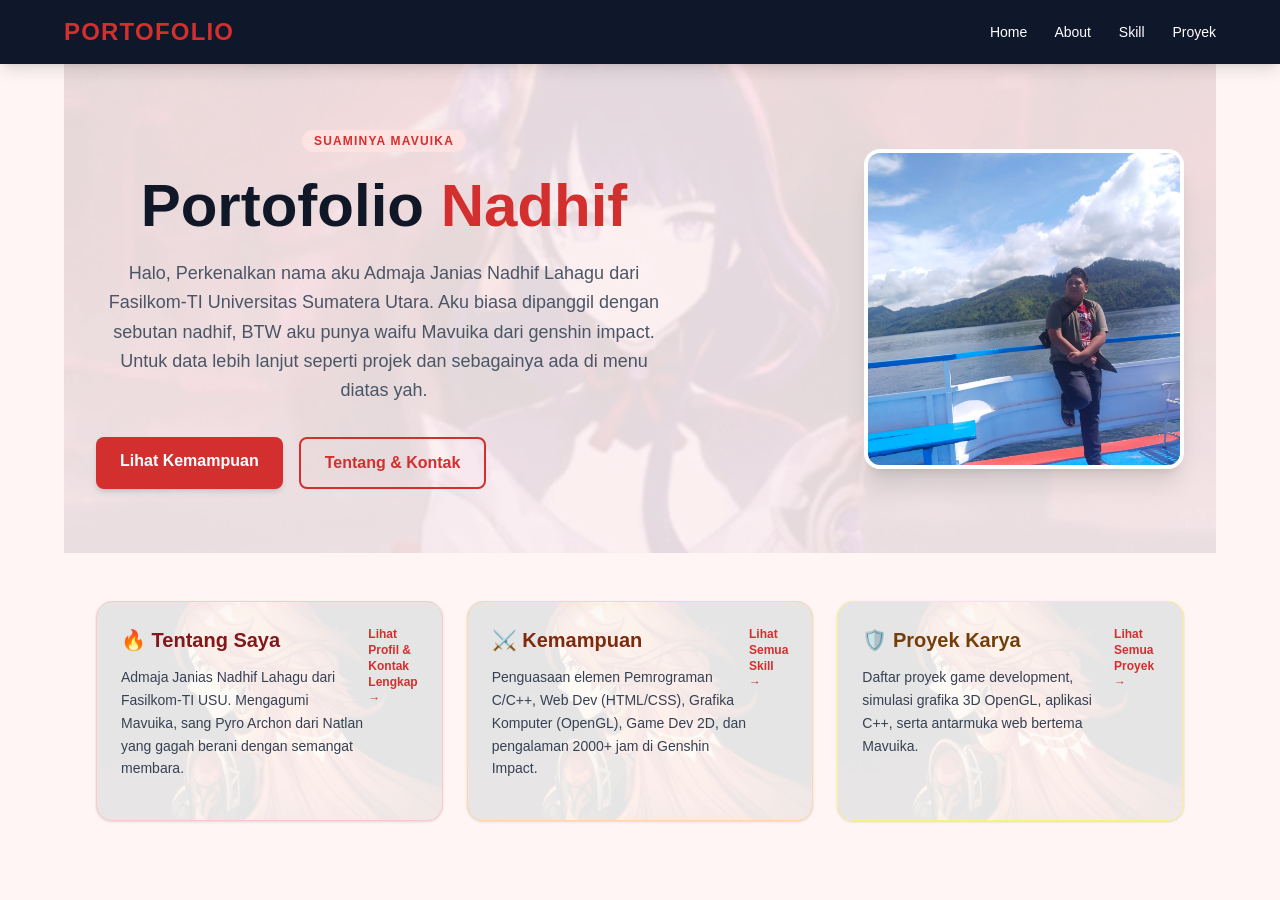
<file: index.html>
<!DOCTYPE html>
<html lang="id">
<head>
    <meta charset="UTF-8">
    <meta name="viewport" content="width=device-width, initial-scale=1.0">
    <meta http-equiv="refresh" content="0; url=porto.html">
    <title>Portofolio Nadhif</title>
    <link rel="stylesheet" href="output.css">
    <script>
        window.location.href = "porto.html";
    </script>
</head>
<body class="bg-natlan-bg text-gray-800 font-sans min-h-screen flex items-center justify-center m-0 p-4">

    <div class="text-center p-8 bg-white rounded-2xl shadow-md border border-red-200 max-w-md w-full">
        <h1 class="text-2xl font-black text-gray-900 mb-2">Mengarahkan...</h1>
        <p class="text-gray-600 text-sm mb-6">
            Jika halaman tidak otomatis berpindah, silakan klik tombol di bawah ini.
        </p>
        <a href="porto.html" class="inline-block bg-primary hover:bg-primary-hover text-white font-bold px-6 py-3 rounded-lg shadow-md transition-all no-underline">
            Masuk ke Portofolio &rarr;
        </a>
    </div>

</body>
</html>
</file>
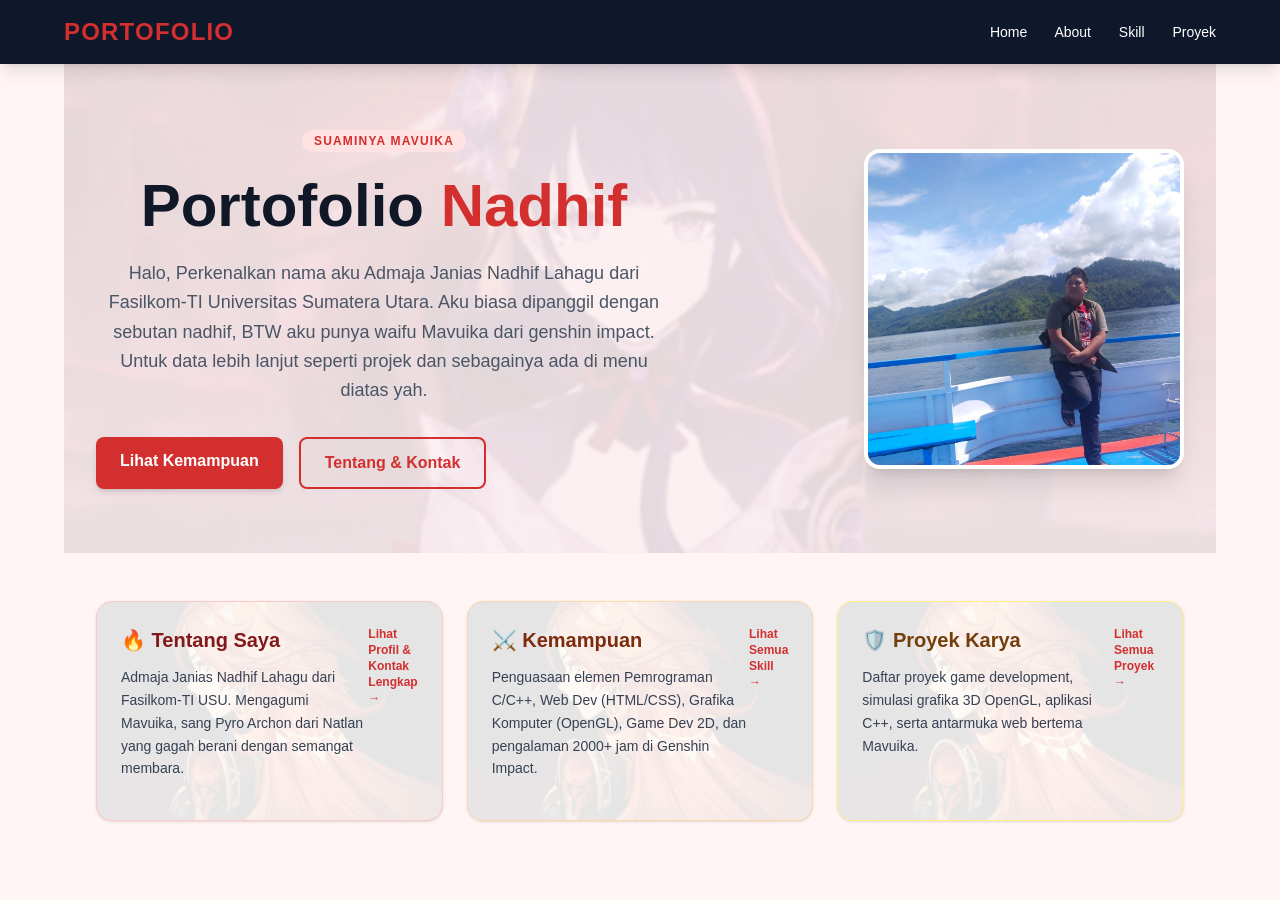
<file: porto.html>
<!DOCTYPE html>
<html lang="id">
<head>
    <meta charset="UTF-8">
    <meta name="viewport" content="width=device-width, initial-scale=1.0">
    <title>Portofolio Nadhif - Natlan Archon</title>
    <link rel="stylesheet" href="output.css">
</head>
<body class="bg-natlan-bg text-gray-800 font-sans min-h-screen m-0 p-0">

    <nav class="bg-natlan-dark text-white px-8 py-4 shadow-lg sticky top-0 z-50">
        <div class="navbar-container max-w-6xl mx-auto flex justify-between items-center">
            <a href="#home" class="text-2xl font-black tracking-wider text-primary no-underline">PORTOFOLIO</a>
            <div class="space-x-6 text-sm font-medium">
                <a href="#home" class="hover:text-primary transition-colors text-white no-underline">Home</a>
                <a href="about.html" class="hover:text-primary transition-colors text-white no-underline">About</a>
                <a href="skill.html" class="hover:text-primary transition-colors text-white no-underline">Skill</a>
                <a href="projek.html" class="hover:text-primary transition-colors text-white no-underline">Proyek</a>
            </div>
        </div>
    </nav>

    <section id="home" class="relative overflow-hidden px-8 py-16 max-w-6xl mx-auto">
        <img src="bal.gif" alt="Mavuika Background" class="absolute inset-0 w-full h-full object-cover pointer-events-none z-0" style="opacity: 0.12;">

        <div class="hero-container relative z-10 flex flex-col md:flex-row items-center justify-between gap-8">
            <div class="hero-text max-w-xl text-center md:text-left">
                <span class="text-xs font-bold tracking-widest text-primary uppercase bg-red-100 px-3 py-1 rounded-full">
                    Suaminya Mavuika
                </span>
                <h1 class="text-4xl md:text-6xl font-black text-gray-900 mt-4 mb-4 leading-tight">
                    Portofolio <span class="text-primary">Nadhif</span>
                </h1>
                <p class="text-gray-600 text-lg mb-8 leading-relaxed">
                    Halo, Perkenalkan nama aku Admaja Janias Nadhif Lahagu dari Fasilkom-TI Universitas Sumatera Utara.
                    Aku biasa dipanggil dengan sebutan nadhif, BTW aku punya waifu Mavuika dari genshin impact. Untuk data lebih lanjut
                    seperti projek dan sebagainya ada di menu diatas yah.
                </p>
                <div class="flex gap-4 justify-center md:justify-start">
                    <a href="skill.html" class="bg-primary hover:bg-primary-hover text-white font-bold px-6 py-3 rounded-lg shadow-md transition-all no-underline">
                        Lihat Kemampuan
                    </a>
                    <a href="about.html" class="border-2 border-primary text-primary hover:bg-primary hover:text-white font-bold px-6 py-3 rounded-lg transition-all no-underline">
                        Tentang & Kontak
                    </a>
                </div>
            </div>

            <div class="hero-image flex-shrink-0">
                <img src="mah.jpeg" alt="Mavuika Profile" class="w-72 md:w-80 h-80 object-cover rounded-2xl shadow-xl border-4 border-white">
            </div>
        </div>
    </section>

    <section class="px-8 py-12 max-w-6xl mx-auto">
        <div class="cards-grid grid grid-cols-1 md:grid-cols-3 gap-6">
            
            <div id="about" class="relative overflow-hidden bg-white p-6 rounded-2xl shadow-sm border border-red-200 hover:shadow-md transition-all flex flex-col justify-between">
                <img src="ika.gif" alt="Mavuika Animation" class="absolute inset-0 w-full h-full object-cover pointer-events-none z-0" style="opacity: 0.10;">
                <div class="relative z-10 flex flex-col justify-between h-full">
                    <div>
                        <h3 class="text-xl font-extrabold text-red-900 mb-3 mt-0">🔥 Tentang Saya</h3>
                        <p class="text-gray-700 text-sm leading-relaxed m-0 mb-4">
                            Admaja Janias Nadhif Lahagu dari Fasilkom-TI USU. Mengagumi Mavuika, sang Pyro Archon dari Natlan yang gagah berani dengan semangat membara.
                        </p>
                    </div>
                    <a href="about.html" class="text-xs font-bold text-primary hover:underline">Lihat Profil & Kontak Lengkap &rarr;</a>
                </div>
            </div>

            <div id="skills" class="relative overflow-hidden bg-white p-6 rounded-2xl shadow-sm border border-orange-200 hover:shadow-md transition-all flex flex-col justify-between">
                <img src="ika.gif" alt="Mavuika Animation" class="absolute inset-0 w-full h-full object-cover pointer-events-none z-0" style="opacity: 0.10;">
                <div class="relative z-10 flex flex-col justify-between h-full">
                    <div>
                        <h3 class="text-xl font-extrabold text-orange-900 mb-3 mt-0">⚔️ Kemampuan</h3>
                        <p class="text-gray-700 text-sm leading-relaxed m-0 mb-4">
                            Penguasaan elemen Pemrograman C/C++, Web Dev (HTML/CSS), Grafika Komputer (OpenGL), Game Dev 2D, dan pengalaman 2000+ jam di Genshin Impact.
                        </p>
                    </div>
                    <a href="skill.html" class="text-xs font-bold text-primary hover:underline">Lihat Semua Skill &rarr;</a>
                </div>
            </div>

            <div id="projects" class="relative overflow-hidden bg-white p-6 rounded-2xl shadow-sm border border-yellow-200 hover:shadow-md transition-all flex flex-col justify-between">
                <img src="ika.gif" alt="Mavuika Animation" class="absolute inset-0 w-full h-full object-cover pointer-events-none z-0" style="opacity: 0.10;">
                <div class="relative z-10 flex flex-col justify-between h-full">
                    <div>
                        <h3 class="text-xl font-extrabold text-yellow-900 mb-3 mt-0">🛡️ Proyek Karya</h3>
                        <p class="text-gray-700 text-sm leading-relaxed m-0 mb-4">
                            Daftar proyek game development, simulasi grafika 3D OpenGL, aplikasi C++, serta antarmuka web bertema Mavuika.
                        </p>
                    </div>
                    <a href="projek.html" class="text-xs font-bold text-primary hover:underline">Lihat Semua Proyek &rarr;</a>
                </div>
            </div>

        </div>
    </section>

</body>
</html>
</file>
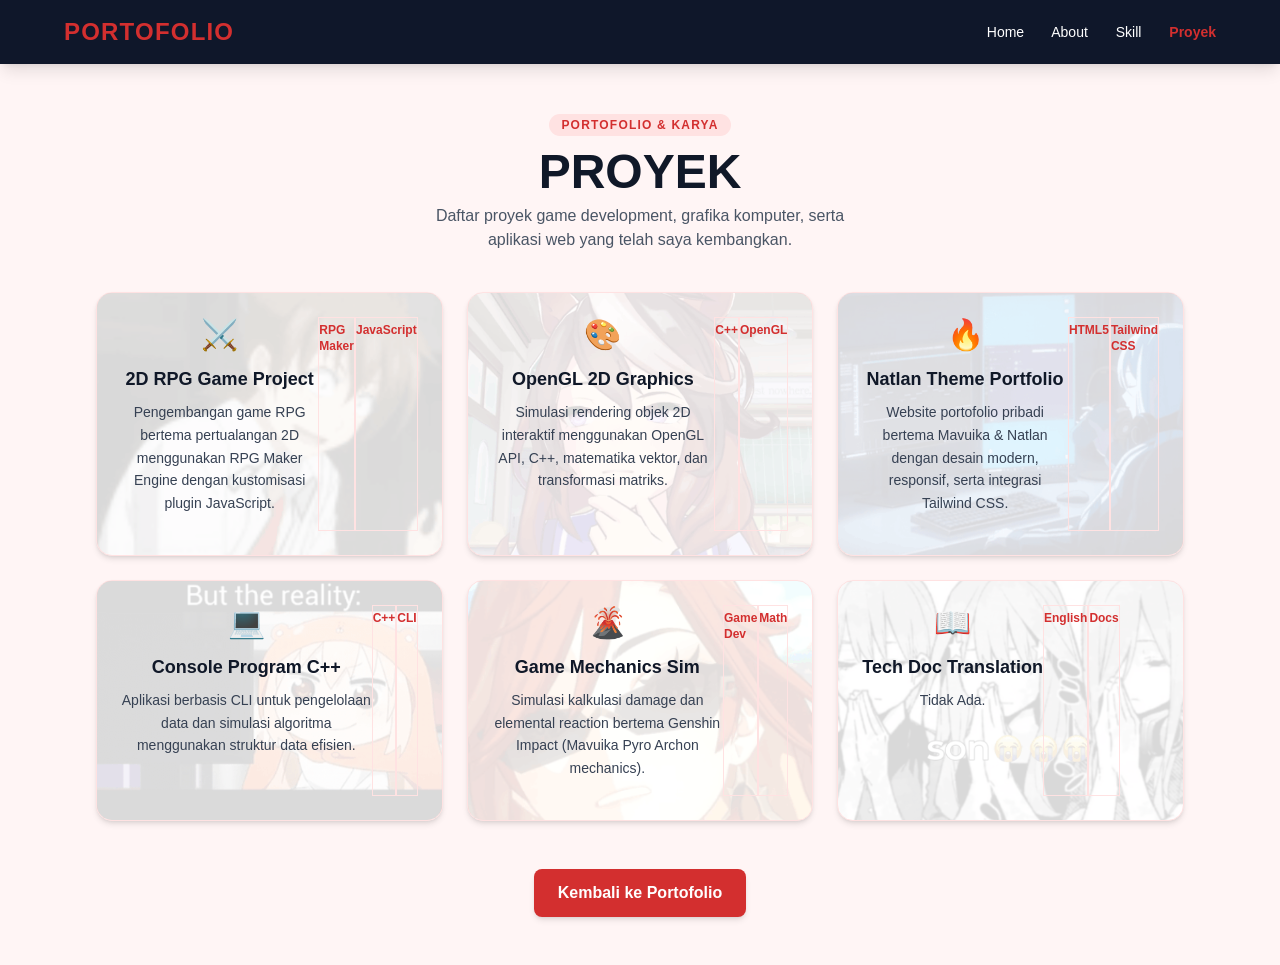
<file: projek.html>
<!DOCTYPE html>
<html lang="id">
<head>
    <meta charset="UTF-8">
    <meta name="viewport" content="width=device-width, initial-scale=1.0">
    <title>Proyek - Nadhif</title>
    <link rel="stylesheet" href="output.css">
</head>
<body class="bg-natlan-bg text-gray-800 font-sans min-h-screen m-0 p-0">

    <nav class="bg-natlan-dark text-white px-8 py-4 shadow-lg">
        <div class="navbar-container max-w-6xl mx-auto flex justify-between items-center">
            <div class="text-2xl font-black tracking-wider text-primary">PORTOFOLIO</div>
            <div class="space-x-6 text-sm font-medium">
                <a href="porto.html#home" class="hover:text-primary transition-colors text-white no-underline">Home</a>
                <a href="about.html" class="hover:text-primary transition-colors text-white no-underline">About</a>
                <a href="skill.html" class="hover:text-primary transition-colors text-white no-underline">Skill</a>
                <a href="projek.html" class="text-primary font-bold transition-colors no-underline">Proyek</a>
            </div>
        </div>
    </nav>

    <section class="px-8 py-12 max-w-6xl mx-auto">
        <div class="text-center mb-10">
            <span class="text-xs font-bold tracking-widest text-primary uppercase bg-red-100 px-3 py-1 rounded-full">
                Portofolio & Karya
            </span>
            <h1 class="text-4xl md:text-5xl font-black text-gray-900 mt-3 mb-2">PROYEK</h1>
            <p class="text-gray-600 max-w-md mx-auto text-sm md:text-base">
                Daftar proyek game development, grafika komputer, serta aplikasi web yang telah saya kembangkan.
            </p>
        </div>

        <div class="skills-page-grid grid grid-cols-1 md:grid-cols-2 lg:grid-cols-3 gap-6">
            
            <div class="relative overflow-hidden bg-white p-6 rounded-2xl shadow-md border border-red-100 hover:border-primary transition-all hover:-translate-y-1 group flex flex-col items-center justify-between min-h-[240px]">
                <img src="nani.gif" alt="Game RPG" class="absolute inset-0 w-full h-full object-cover opacity-15 group-hover:opacity-30 transition-opacity duration-300 pointer-events-none z-0">
                <div class="relative z-10 text-center">
                    <div class="text-3xl mb-3">⚔️</div>
                    <h3 class="text-lg font-bold text-gray-900 mb-2">2D RPG Game Project</h3>
                    <p class="text-gray-700 text-sm leading-relaxed font-medium mb-4">
                        Pengembangan game RPG bertema pertualangan 2D menggunakan RPG Maker Engine dengan kustomisasi plugin JavaScript.
                    </p>
                </div>
                <div class="relative z-10 flex gap-2">
                    <span class="text-xs font-semibold bg-red-50 text-primary px-2.5 py-1 rounded-md border border-red-100">RPG Maker</span>
                    <span class="text-xs font-semibold bg-red-50 text-primary px-2.5 py-1 rounded-md border border-red-100">JavaScript</span>
                </div>
            </div>

            <div class="relative overflow-hidden bg-white p-6 rounded-2xl shadow-md border border-red-100 hover:border-primary transition-all hover:-translate-y-1 group flex flex-col items-center justify-between min-h-[240px]">
                <img src="rud.gif" alt="OpenGL Rendering" class="absolute inset-0 w-full h-full object-cover opacity-15 group-hover:opacity-30 transition-opacity duration-300 pointer-events-none z-0">
                <div class="relative z-10 text-center">
                    <div class="text-3xl mb-3">🎨</div>
                    <h3 class="text-lg font-bold text-gray-900 mb-2">OpenGL 2D Graphics</h3>
                    <p class="text-gray-700 text-sm leading-relaxed font-medium mb-4">
                        Simulasi rendering objek 2D interaktif menggunakan OpenGL API, C++, matematika vektor, dan transformasi matriks.
                    </p>
                </div>
                <div class="relative z-10 flex gap-2">
                    <span class="text-xs font-semibold bg-red-50 text-primary px-2.5 py-1 rounded-md border border-red-100">C++</span>
                    <span class="text-xs font-semibold bg-red-50 text-primary px-2.5 py-1 rounded-md border border-red-100">OpenGL</span>
                </div>
            </div>

            <div class="relative overflow-hidden bg-white p-6 rounded-2xl shadow-md border border-red-100 hover:border-primary transition-all hover:-translate-y-1 group flex flex-col items-center justify-between min-h-[240px]">
                <img src="gl.gif" alt="Web Portfolio" class="absolute inset-0 w-full h-full object-cover opacity-15 group-hover:opacity-30 transition-opacity duration-300 pointer-events-none z-0">
                <div class="relative z-10 text-center">
                    <div class="text-3xl mb-3">🔥</div>
                    <h3 class="text-lg font-bold text-gray-900 mb-2">Natlan Theme Portfolio</h3>
                    <p class="text-gray-700 text-sm leading-relaxed font-medium mb-4">
                        Website portofolio pribadi bertema Mavuika & Natlan dengan desain modern, responsif, serta integrasi Tailwind CSS.
                    </p>
                </div>
                <div class="relative z-10 flex gap-2">
                    <span class="text-xs font-semibold bg-red-50 text-primary px-2.5 py-1 rounded-md border border-red-100">HTML5</span>
                    <span class="text-xs font-semibold bg-red-50 text-primary px-2.5 py-1 rounded-md border border-red-100">Tailwind CSS</span>
                </div>
            </div>

            <div class="relative overflow-hidden bg-white p-6 rounded-2xl shadow-md border border-red-100 hover:border-primary transition-all hover:-translate-y-1 group flex flex-col items-center justify-between min-h-[240px]">
                <img src="hengkel.gif" alt="C++ App" class="absolute inset-0 w-full h-full object-cover opacity-15 group-hover:opacity-30 transition-opacity duration-300 pointer-events-none z-0">
                <div class="relative z-10 text-center">
                    <div class="text-3xl mb-3">💻</div>
                    <h3 class="text-lg font-bold text-gray-900 mb-2">Console Program C++</h3>
                    <p class="text-gray-700 text-sm leading-relaxed font-medium mb-4">
                        Aplikasi berbasis CLI untuk pengelolaan data dan simulasi algoritma menggunakan struktur data efisien.
                    </p>
                </div>
                <div class="relative z-10 flex gap-2">
                    <span class="text-xs font-semibold bg-red-50 text-primary px-2.5 py-1 rounded-md border border-red-100">C++</span>
                    <span class="text-xs font-semibold bg-red-50 text-primary px-2.5 py-1 rounded-md border border-red-100">CLI</span>
                </div>
            </div>

            <div class="relative overflow-hidden bg-white p-6 rounded-2xl shadow-md border border-red-100 hover:border-primary transition-all hover:-translate-y-1 group flex flex-col items-center justify-between min-h-[240px]">
                <img src="mavu.gif" alt="Genshin Mech" class="absolute inset-0 w-full h-full object-cover opacity-15 group-hover:opacity-30 transition-opacity duration-300 pointer-events-none z-0">
                <div class="relative z-10 text-center">
                    <div class="text-3xl mb-3">🌋</div>
                    <h3 class="text-lg font-bold text-gray-900 mb-2">Game Mechanics Sim</h3>
                    <p class="text-gray-700 text-sm leading-relaxed font-medium mb-4">
                        Simulasi kalkulasi damage dan elemental reaction bertema Genshin Impact (Mavuika Pyro Archon mechanics).
                    </p>
                </div>
                <div class="relative z-10 flex gap-2">
                    <span class="text-xs font-semibold bg-red-50 text-primary px-2.5 py-1 rounded-md border border-red-100">Game Dev</span>
                    <span class="text-xs font-semibold bg-red-50 text-primary px-2.5 py-1 rounded-md border border-red-100">Math</span>
                </div>
            </div>

            <div class="relative overflow-hidden bg-white p-6 rounded-2xl shadow-md border border-red-100 hover:border-primary transition-all hover:-translate-y-1 group flex flex-col items-center justify-between min-h-[240px]">
                <img src="bruh.gif" alt="Documentation" class="absolute inset-0 w-full h-full object-cover opacity-15 group-hover:opacity-30 transition-opacity duration-300 pointer-events-none z-0">
                <div class="relative z-10 text-center">
                    <div class="text-3xl mb-3">📖</div>
                    <h3 class="text-lg font-bold text-gray-900 mb-2">Tech Doc Translation</h3>
                    <p class="text-gray-700 text-sm leading-relaxed font-medium mb-4">
                       Tidak Ada.
                    </p>
                </div>
                <div class="relative z-10 flex gap-2">
                    <span class="text-xs font-semibold bg-red-50 text-primary px-2.5 py-1 rounded-md border border-red-100">English</span>
                    <span class="text-xs font-semibold bg-red-50 text-primary px-2.5 py-1 rounded-md border border-red-100">Docs</span>
                </div>
            </div>

        </div>

        <div class="text-center mt-12">
            <a href="porto.html" class="inline-block bg-primary hover:bg-primary-hover text-white font-bold px-6 py-3 rounded-lg shadow-md transition-all no-underline">
                Kembali ke Portofolio
            </a>
        </div>
    </section>

</body>
</html>
</file>
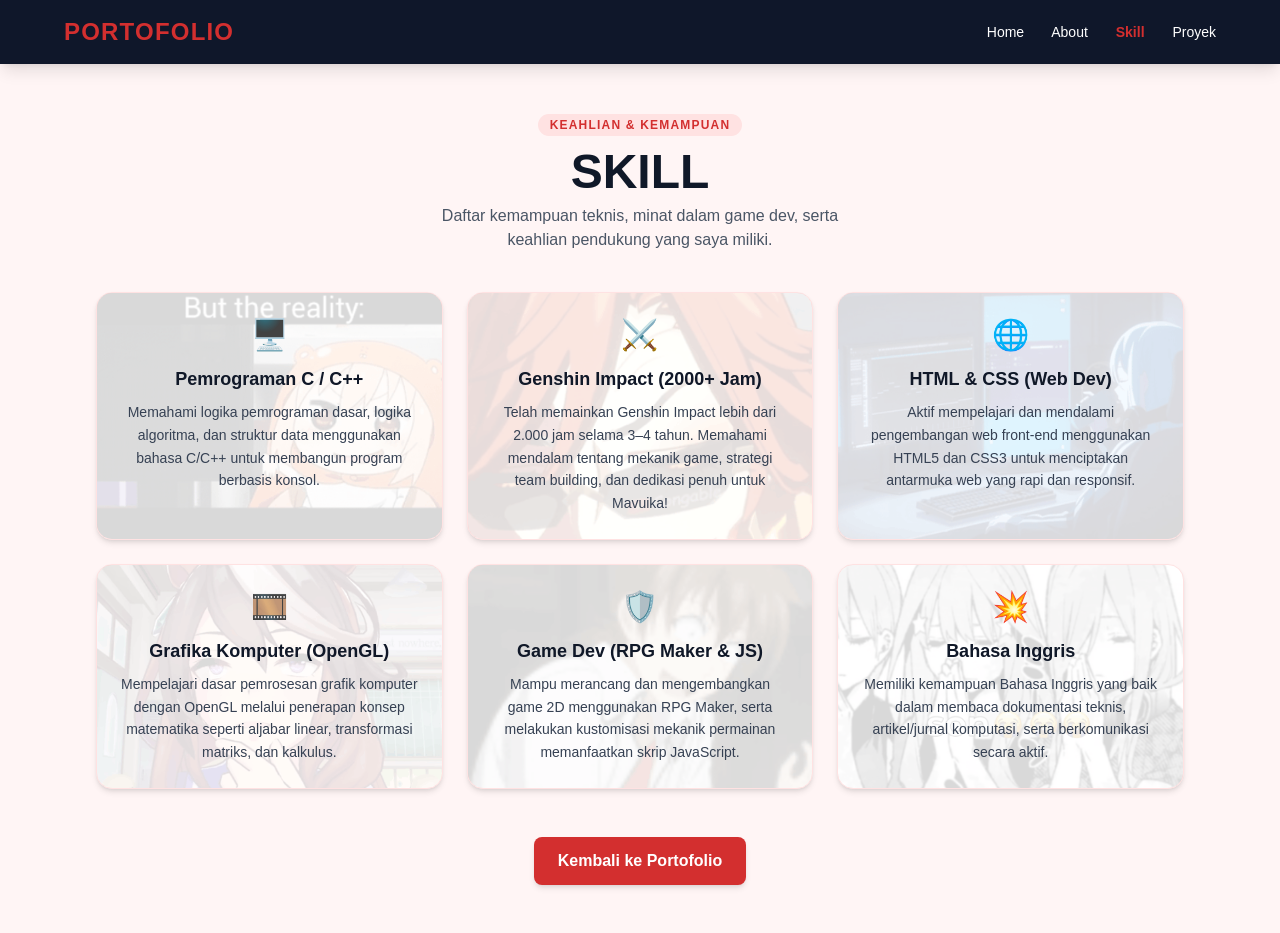
<file: skill.html>
<!DOCTYPE html>
<html lang="id">
<head>
    <meta charset="UTF-8">
    <meta name="viewport" content="width=device-width, initial-scale=1.0">
    <title>Skill - Nadhif</title>
    <link rel="stylesheet" href="output.css">
</head>
<body class="bg-natlan-bg text-gray-800 font-sans min-h-screen m-0 p-0">

    <!-- Navbar -->
    <nav class="bg-natlan-dark text-white px-8 py-4 shadow-lg">
        <div class="navbar-container max-w-6xl mx-auto flex justify-between items-center">
            <a href="porto.html#home" class="text-2xl font-black tracking-wider text-primary no-underline">PORTOFOLIO</a>
            <div class="space-x-6 text-sm font-medium">
                <a href="porto.html#home" class="hover:text-primary transition-colors text-white no-underline">Home</a>
                <a href="about.html" class="hover:text-primary transition-colors text-white no-underline">About</a>
                <a href="skill.html" class="text-primary font-bold transition-colors no-underline">Skill</a>
                <a href="projek.html" class="hover:text-primary transition-colors text-white no-underline">Proyek</a>
            </div>
        </div>
    </nav>

    <!-- Main Section -->
    <section class="px-8 py-12 max-w-6xl mx-auto">
        <div class="text-center mb-10">
            <span class="text-xs font-bold tracking-widest text-primary uppercase bg-red-100 px-3 py-1 rounded-full">
                Keahlian & Kemampuan
            </span>
            <h1 class="text-4xl md:text-5xl font-black text-gray-900 mt-3 mb-2">SKILL</h1>
            <p class="text-gray-600 max-w-md mx-auto text-sm md:text-base">
                Daftar kemampuan teknis, minat dalam game dev, serta keahlian pendukung yang saya miliki.
            </p>
        </div>

        <!-- Skill Grid -->
        <div class="skills-page-grid grid grid-cols-1 md:grid-cols-2 lg:grid-cols-3 gap-6">
            
            <div class="relative overflow-hidden bg-white p-6 rounded-2xl shadow-md border border-red-100 hover:border-primary transition-all hover:-translate-y-1 group flex flex-col items-center justify-center min-h-[220px]">
                <img src="hengkel.gif" alt="C++ Animation" class="absolute inset-0 w-full h-full object-cover opacity-15 group-hover:opacity-30 transition-opacity duration-300 pointer-events-none z-0">
                <div class="relative z-10 text-center">
                    <div class="text-3xl mb-3">🖥️</div>
                    <h3 class="text-lg font-bold text-gray-900 mb-2">Pemrograman C / C++</h3>
                    <p class="text-gray-700 text-sm leading-relaxed font-medium">
                        Memahami logika pemrograman dasar, logika algoritma, dan struktur data menggunakan bahasa C/C++ untuk membangun program berbasis konsol.
                    </p>
                </div>
            </div>

            <div class="relative overflow-hidden bg-white p-6 rounded-2xl shadow-md border border-red-100 hover:border-primary transition-all hover:-translate-y-1 group flex flex-col items-center justify-center min-h-[220px]">
                <img src="mavu.gif" alt="Genshin Animation" class="absolute inset-0 w-full h-full object-cover opacity-15 group-hover:opacity-30 transition-opacity duration-300 pointer-events-none z-0">
                <div class="relative z-10 text-center">
                    <div class="text-3xl mb-3">⚔️</div>
                    <h3 class="text-lg font-bold text-gray-900 mb-2">Genshin Impact (2000+ Jam)</h3>
                    <p class="text-gray-700 text-sm leading-relaxed font-medium">
                        Telah memainkan Genshin Impact lebih dari 2.000 jam selama 3–4 tahun. Memahami mendalam tentang mekanik game, strategi team building, dan dedikasi penuh untuk Mavuika!
                    </p>
                </div>
            </div>

            <div class="relative overflow-hidden bg-white p-6 rounded-2xl shadow-md border border-red-100 hover:border-primary transition-all hover:-translate-y-1 group flex flex-col items-center justify-center min-h-[220px]">
                <img src="gl.gif" alt="HTML CSS Animation" class="absolute inset-0 w-full h-full object-cover opacity-15 group-hover:opacity-30 transition-opacity duration-300 pointer-events-none z-0">
                <div class="relative z-10 text-center">
                    <div class="text-3xl mb-3">🌐</div>
                    <h3 class="text-lg font-bold text-gray-900 mb-2">HTML & CSS (Web Dev)</h3>
                    <p class="text-gray-700 text-sm leading-relaxed font-medium">
                        Aktif mempelajari dan mendalami pengembangan web front-end menggunakan HTML5 dan CSS3 untuk menciptakan antarmuka web yang rapi dan responsif.
                    </p>
                </div>
            </div>

            <div class="relative overflow-hidden bg-white p-6 rounded-2xl shadow-md border border-red-100 hover:border-primary transition-all hover:-translate-y-1 group flex flex-col items-center justify-center min-h-[220px]">
                <img src="rud.gif" alt="OpenGL Animation" class="absolute inset-0 w-full h-full object-cover opacity-15 group-hover:opacity-30 transition-opacity duration-300 pointer-events-none z-0">
                <div class="relative z-10 text-center">
                    <div class="text-3xl mb-3">🎞️</div>
                    <h3 class="text-lg font-bold text-gray-900 mb-2">Grafika Komputer (OpenGL)</h3>
                    <p class="text-gray-700 text-sm leading-relaxed font-medium">
                        Mempelajari dasar pemrosesan grafik komputer dengan OpenGL melalui penerapan konsep matematika seperti aljabar linear, transformasi matriks, dan kalkulus.
                    </p>
                </div>
            </div>

            <div class="relative overflow-hidden bg-white p-6 rounded-2xl shadow-md border border-red-100 hover:border-primary transition-all hover:-translate-y-1 group flex flex-col items-center justify-center min-h-[220px]">
                <img src="nani.gif" alt="RPG Maker Animation" class="absolute inset-0 w-full h-full object-cover opacity-15 group-hover:opacity-30 transition-opacity duration-300 pointer-events-none z-0">
                <div class="relative z-10 text-center">
                    <div class="text-3xl mb-3">🛡️</div>
                    <h3 class="text-lg font-bold text-gray-900 mb-2">Game Dev (RPG Maker & JS)</h3>
                    <p class="text-gray-700 text-sm leading-relaxed font-medium">
                        Mampu merancang dan mengembangkan game 2D menggunakan RPG Maker, serta melakukan kustomisasi mekanik permainan memanfaatkan skrip JavaScript.
                    </p>
                </div>
            </div>

            <div class="relative overflow-hidden bg-white p-6 rounded-2xl shadow-md border border-red-100 hover:border-primary transition-all hover:-translate-y-1 group flex flex-col items-center justify-center min-h-[220px]">
                <img src="bruh.gif" alt="English Animation" class="absolute inset-0 w-full h-full object-cover opacity-15 group-hover:opacity-30 transition-opacity duration-300 pointer-events-none z-0">
                <div class="relative z-10 text-center">
                    <div class="text-3xl mb-3">💥</div>
                    <h3 class="text-lg font-bold text-gray-900 mb-2">Bahasa Inggris</h3>
                    <p class="text-gray-700 text-sm leading-relaxed font-medium">
                        Memiliki kemampuan Bahasa Inggris yang baik dalam membaca dokumentasi teknis, artikel/jurnal komputasi, serta berkomunikasi secara aktif.
                    </p>
                </div>
            </div>

        </div>

        <!-- Back Button -->
        <div class="text-center mt-12">
            <a href="porto.html" class="inline-block bg-primary hover:bg-primary-hover text-white font-bold px-6 py-3 rounded-lg shadow-md transition-all no-underline">
                Kembali ke Portofolio
            </a>
        </div>
    </section>

</body>
</html>
</file>
<file: output.css>
/*! tailwindcss v4.3.3 | MIT License | https://tailwindcss.com */
@layer properties;
@layer theme, base, components, utilities;
@layer theme {
  :root, :host {
    --font-sans: -apple-system, BlinkMacSystemFont, "Segoe UI", Roboto, "Helvetica Neue",
      "Noto Sans", Arial, sans-serif, "Apple Color Emoji", "Segoe UI Emoji",
      "Segoe UI Symbol", "Noto Color Emoji";
    --font-mono: ui-monospace, SFMono-Regular, Menlo, Monaco, Consolas, "Liberation Mono",
      "Courier New", monospace;
    --color-red-100: oklch(93.6% 0.032 17.717);
    --color-red-200: oklch(88.5% 0.062 18.334);
    --color-red-900: oklch(39.6% 0.141 25.723);
    --color-orange-200: oklch(90.1% 0.076 70.697);
    --color-orange-900: oklch(40.8% 0.123 38.172);
    --color-yellow-200: oklch(94.5% 0.129 101.54);
    --color-yellow-900: oklch(42.1% 0.095 57.708);
    --color-gray-600: oklch(44.6% 0.03 256.802);
    --color-gray-700: oklch(37.3% 0.034 259.733);
    --color-gray-800: oklch(27.8% 0.033 256.848);
    --color-gray-900: oklch(21% 0.034 264.665);
    --color-white: #fff;
    --spacing: 0.25rem;
    --container-md: 28rem;
    --container-xl: 36rem;
    --container-2xl: 42rem;
    --container-6xl: 72rem;
    --text-xs: 0.75rem;
    --text-xs--line-height: calc(1 / 0.75);
    --text-sm: 0.875rem;
    --text-sm--line-height: calc(1.25 / 0.875);
    --text-base: 1rem;
    --text-base--line-height: calc(1.5 / 1);
    --text-lg: 1.125rem;
    --text-lg--line-height: calc(1.75 / 1.125);
    --text-xl: 1.25rem;
    --text-xl--line-height: calc(1.75 / 1.25);
    --text-2xl: 1.5rem;
    --text-2xl--line-height: calc(2 / 1.5);
    --text-3xl: 1.875rem;
    --text-3xl--line-height: calc(2.25 / 1.875);
    --text-4xl: 2.25rem;
    --text-4xl--line-height: calc(2.5 / 2.25);
    --text-5xl: 3rem;
    --text-5xl--line-height: 1;
    --text-6xl: 3.75rem;
    --text-6xl--line-height: 1;
    --font-weight-medium: 500;
    --font-weight-semibold: 600;
    --font-weight-bold: 700;
    --font-weight-extrabold: 800;
    --font-weight-black: 900;
    --tracking-wider: 0.05em;
    --tracking-widest: 0.1em;
    --leading-tight: 1.25;
    --leading-relaxed: 1.625;
    --radius-lg: 0.5rem;
    --radius-2xl: 1rem;
    --default-transition-duration: 150ms;
    --default-transition-timing-function: cubic-bezier(0.4, 0, 0.2, 1);
    --default-font-family: var(--font-sans);
    --default-mono-font-family: var(--font-mono);
    --color-primary: #d32f2f;
    --color-primary-hover: #b71c1c;
    --color-natlan-dark: #0f172a;
    --color-natlan-bg: #fff5f5;
    --color-card-about: #ffe4e6;
    --color-card-skills: #fff7ed;
    --color-card-projects: #fef3c7;
  }
}
@layer base {
  *, ::after, ::before, ::backdrop, ::file-selector-button {
    box-sizing: border-box;
    margin: 0;
    padding: 0;
    border: 0 solid;
  }
  html, :host {
    line-height: 1.5;
    -webkit-text-size-adjust: 100%;
    tab-size: 4;
    font-family: var(--default-font-family, -apple-system, BlinkMacSystemFont, "Segoe UI", Roboto, "Helvetica Neue", "Noto Sans", Arial, sans-serif, "Apple Color Emoji", "Segoe UI Emoji", "Segoe UI Symbol", "Noto Color Emoji");
    font-feature-settings: var(--default-font-feature-settings, normal);
    font-variation-settings: var(--default-font-variation-settings, normal);
    -webkit-tap-highlight-color: transparent;
  }
  hr {
    height: 0;
    color: inherit;
    border-top-width: 1px;
  }
  abbr:where([title]) {
    -webkit-text-decoration: underline dotted;
    text-decoration: underline dotted;
  }
  h1, h2, h3, h4, h5, h6 {
    font-size: inherit;
    font-weight: inherit;
  }
  a {
    color: inherit;
    -webkit-text-decoration: inherit;
    text-decoration: inherit;
  }
  b, strong {
    font-weight: bolder;
  }
  code, kbd, samp, pre {
    font-family: var(--default-mono-font-family, ui-monospace, SFMono-Regular, Menlo, Monaco, Consolas, "Liberation Mono", "Courier New", monospace);
    font-feature-settings: var(--default-mono-font-feature-settings, normal);
    font-variation-settings: var(--default-mono-font-variation-settings, normal);
    font-size: 1em;
  }
  small {
    font-size: 80%;
  }
  sub, sup {
    font-size: 75%;
    line-height: 0;
    position: relative;
    vertical-align: baseline;
  }
  sub {
    bottom: -0.25em;
  }
  sup {
    top: -0.5em;
  }
  table {
    text-indent: 0;
    border-color: inherit;
    border-collapse: collapse;
  }
  :-moz-focusring:where(:not(iframe)) {
    outline: auto;
  }
  progress {
    vertical-align: baseline;
  }
  summary {
    display: list-item;
  }
  ol, ul, menu {
    list-style: none;
  }
  img, svg, video, canvas, audio, iframe, embed, object {
    display: block;
    vertical-align: middle;
  }
  img, video {
    max-width: 100%;
    height: auto;
  }
  button, input, select, optgroup, textarea, ::file-selector-button {
    font: inherit;
    font-feature-settings: inherit;
    font-variation-settings: inherit;
    letter-spacing: inherit;
    color: inherit;
    border-radius: 0;
    background-color: transparent;
    opacity: 1;
  }
  :where(select:is([multiple], [size])) optgroup {
    font-weight: bolder;
  }
  :where(select:is([multiple], [size])) optgroup option {
    padding-inline-start: 20px;
  }
  ::file-selector-button {
    margin-inline-end: 4px;
  }
  ::placeholder {
    opacity: 1;
  }
  @supports (not (-webkit-appearance: -apple-pay-button))  or (contain-intrinsic-size: 1px) {
    ::placeholder {
      color: currentcolor;
      @supports (color: color-mix(in lab, red, red)) {
        color: color-mix(in oklab, currentcolor 50%, transparent);
      }
    }
  }
  textarea {
    resize: vertical;
  }
  ::-webkit-search-decoration {
    -webkit-appearance: none;
  }
  ::-webkit-date-and-time-value {
    min-height: 1lh;
    text-align: inherit;
  }
  ::-webkit-datetime-edit {
    display: inline-flex;
  }
  ::-webkit-datetime-edit-fields-wrapper {
    padding: 0;
  }
  ::-webkit-datetime-edit, ::-webkit-datetime-edit-year-field, ::-webkit-datetime-edit-month-field, ::-webkit-datetime-edit-day-field, ::-webkit-datetime-edit-hour-field, ::-webkit-datetime-edit-minute-field, ::-webkit-datetime-edit-second-field, ::-webkit-datetime-edit-millisecond-field, ::-webkit-datetime-edit-meridiem-field {
    padding-block: 0;
  }
  ::-webkit-calendar-picker-indicator {
    line-height: 1;
  }
  :-moz-ui-invalid {
    box-shadow: none;
  }
  button, input:where([type="button"], [type="reset"], [type="submit"]), ::file-selector-button {
    appearance: button;
  }
  ::-webkit-inner-spin-button, ::-webkit-outer-spin-button {
    height: auto;
  }
  [hidden]:where(:not([hidden="until-found"])) {
    display: none !important;
  }
}
@layer utilities {
  .pointer-events-none {
    pointer-events: none;
  }
  .absolute {
    position: absolute;
  }
  .relative {
    position: relative;
  }
  .inset-0 {
    inset: 0px;
  }
  .z-0 {
    z-index: 0;
  }
  .z-10 {
    z-index: 10;
  }
  .m-0 {
    margin: 0px;
  }
  .mx-auto {
    margin-inline: auto;
  }
  .mt-0 {
    margin-top: 0px;
  }
  .mt-3 {
    margin-top: calc(var(--spacing) * 3);
  }
  .mt-4 {
    margin-top: calc(var(--spacing) * 4);
  }
  .mt-12 {
    margin-top: calc(var(--spacing) * 12);
  }
  .mb-2 {
    margin-bottom: calc(var(--spacing) * 2);
  }
  .mb-3 {
    margin-bottom: calc(var(--spacing) * 3);
  }
  .mb-4 {
    margin-bottom: calc(var(--spacing) * 4);
  }
  .mb-8 {
    margin-bottom: calc(var(--spacing) * 8);
  }
  .mb-10 {
    margin-bottom: calc(var(--spacing) * 10);
  }
  .flex {
    display: flex;
  }
  .inline-block {
    display: inline-block;
  }
  .h-80 {
    height: calc(var(--spacing) * 80);
  }
  .h-full {
    height: 100%;
  }
  .min-h-screen {
    min-height: 100vh;
  }
  .w-72 {
    width: calc(var(--spacing) * 72);
  }
  .w-full {
    width: 100%;
  }
  .max-w-6xl {
    max-width: var(--container-6xl);
  }
  .max-w-md {
    max-width: var(--container-md);
  }
  .max-w-xl {
    max-width: var(--container-xl);
  }
  .flex-shrink-0 {
    flex-shrink: 0;
  }
  .justify-center {
    justify-content: center;
  }
  .gap-4 {
    gap: calc(var(--spacing) * 4);
  }
  :where(.space-x-6 > :not(:last-child)) {
    --tw-space-x-reverse: 0;
    margin-inline-start: calc(calc(var(--spacing) * 6) * var(--tw-space-x-reverse));
    margin-inline-end: calc(calc(var(--spacing) * 6) * calc(1 - var(--tw-space-x-reverse)));
  }
  .overflow-hidden {
    overflow: hidden;
  }
  .rounded-2xl {
    border-radius: var(--radius-2xl);
  }
  .rounded-full {
    border-radius: calc(infinity * 1px);
  }
  .rounded-lg {
    border-radius: var(--radius-lg);
  }
  .border {
    border-style: var(--tw-border-style);
    border-width: 1px;
  }
  .border-2 {
    border-style: var(--tw-border-style);
    border-width: 2px;
  }
  .border-4 {
    border-style: var(--tw-border-style);
    border-width: 4px;
  }
  .border-orange-200 {
    border-color: var(--color-orange-200);
  }
  .border-primary {
    border-color: var(--color-primary);
  }
  .border-red-100 {
    border-color: var(--color-red-100);
  }
  .border-red-200 {
    border-color: var(--color-red-200);
  }
  .border-white {
    border-color: var(--color-white);
  }
  .border-yellow-200 {
    border-color: var(--color-yellow-200);
  }
  .bg-card-about {
    background-color: var(--color-card-about);
  }
  .bg-card-projects {
    background-color: var(--color-card-projects);
  }
  .bg-card-skills {
    background-color: var(--color-card-skills);
  }
  .bg-natlan-bg {
    background-color: var(--color-natlan-bg);
  }
  .bg-natlan-dark {
    background-color: var(--color-natlan-dark);
  }
  .bg-primary {
    background-color: var(--color-primary);
  }
  .bg-red-100 {
    background-color: var(--color-red-100);
  }
  .bg-white {
    background-color: var(--color-white);
  }
  .object-cover {
    object-fit: cover;
  }
  .p-0 {
    padding: 0px;
  }
  .p-6 {
    padding: calc(var(--spacing) * 6);
  }
  .px-3 {
    padding-inline: calc(var(--spacing) * 3);
  }
  .px-6 {
    padding-inline: calc(var(--spacing) * 6);
  }
  .px-8 {
    padding-inline: calc(var(--spacing) * 8);
  }
  .py-1 {
    padding-block: var(--spacing);
  }
  .py-3 {
    padding-block: calc(var(--spacing) * 3);
  }
  .py-4 {
    padding-block: calc(var(--spacing) * 4);
  }
  .py-12 {
    padding-block: calc(var(--spacing) * 12);
  }
  .py-16 {
    padding-block: calc(var(--spacing) * 16);
  }
  .text-center {
    text-align: center;
  }
  .font-sans {
    font-family: var(--font-sans);
  }
  .text-2xl {
    font-size: var(--text-2xl);
    line-height: var(--tw-leading, var(--text-2xl--line-height));
  }
  .text-3xl {
    font-size: var(--text-3xl);
    line-height: var(--tw-leading, var(--text-3xl--line-height));
  }
  .text-4xl {
    font-size: var(--text-4xl);
    line-height: var(--tw-leading, var(--text-4xl--line-height));
  }
  .text-lg {
    font-size: var(--text-lg);
    line-height: var(--tw-leading, var(--text-lg--line-height));
  }
  .text-sm {
    font-size: var(--text-sm);
    line-height: var(--tw-leading, var(--text-sm--line-height));
  }
  .text-xl {
    font-size: var(--text-xl);
    line-height: var(--tw-leading, var(--text-xl--line-height));
  }
  .text-xs {
    font-size: var(--text-xs);
    line-height: var(--tw-leading, var(--text-xs--line-height));
  }
  .leading-relaxed {
    --tw-leading: var(--leading-relaxed);
    line-height: var(--leading-relaxed);
  }
  .leading-tight {
    --tw-leading: var(--leading-tight);
    line-height: var(--leading-tight);
  }
  .font-black {
    --tw-font-weight: var(--font-weight-black);
    font-weight: var(--font-weight-black);
  }
  .font-bold {
    --tw-font-weight: var(--font-weight-bold);
    font-weight: var(--font-weight-bold);
  }
  .font-extrabold {
    --tw-font-weight: var(--font-weight-extrabold);
    font-weight: var(--font-weight-extrabold);
  }
  .font-medium {
    --tw-font-weight: var(--font-weight-medium);
    font-weight: var(--font-weight-medium);
  }
  .font-semibold {
    --tw-font-weight: var(--font-weight-semibold);
    font-weight: var(--font-weight-semibold);
  }
  .tracking-wider {
    --tw-tracking: var(--tracking-wider);
    letter-spacing: var(--tracking-wider);
  }
  .tracking-widest {
    --tw-tracking: var(--tracking-widest);
    letter-spacing: var(--tracking-widest);
  }
  .text-gray-600 {
    color: var(--color-gray-600);
  }
  .text-gray-700 {
    color: var(--color-gray-700);
  }
  .text-gray-800 {
    color: var(--color-gray-800);
  }
  .text-gray-900 {
    color: var(--color-gray-900);
  }
  .text-orange-900 {
    color: var(--color-orange-900);
  }
  .text-primary {
    color: var(--color-primary);
  }
  .text-red-900 {
    color: var(--color-red-900);
  }
  .text-white {
    color: var(--color-white);
  }
  .text-yellow-900 {
    color: var(--color-yellow-900);
  }
  .uppercase {
    text-transform: uppercase;
  }
  .no-underline {
    text-decoration-line: none;
  }
  .opacity-15 {
    opacity: 15%;
  }
  .shadow-lg {
    --tw-shadow: 0 10px 15px -3px var(--tw-shadow-color, rgb(0 0 0 / 0.1)), 0 4px 6px -4px var(--tw-shadow-color, rgb(0 0 0 / 0.1));
    box-shadow: var(--tw-inset-shadow), var(--tw-inset-ring-shadow), var(--tw-ring-offset-shadow), var(--tw-ring-shadow), var(--tw-shadow);
  }
  .shadow-md {
    --tw-shadow: 0 4px 6px -1px var(--tw-shadow-color, rgb(0 0 0 / 0.1)), 0 2px 4px -2px var(--tw-shadow-color, rgb(0 0 0 / 0.1));
    box-shadow: var(--tw-inset-shadow), var(--tw-inset-ring-shadow), var(--tw-ring-offset-shadow), var(--tw-ring-shadow), var(--tw-shadow);
  }
  .shadow-sm {
    --tw-shadow: 0 1px 3px 0 var(--tw-shadow-color, rgb(0 0 0 / 0.1)), 0 1px 2px -1px var(--tw-shadow-color, rgb(0 0 0 / 0.1));
    box-shadow: var(--tw-inset-shadow), var(--tw-inset-ring-shadow), var(--tw-ring-offset-shadow), var(--tw-ring-shadow), var(--tw-shadow);
  }
  .shadow-xl {
    --tw-shadow: 0 20px 25px -5px var(--tw-shadow-color, rgb(0 0 0 / 0.1)), 0 8px 10px -6px var(--tw-shadow-color, rgb(0 0 0 / 0.1));
    box-shadow: var(--tw-inset-shadow), var(--tw-inset-ring-shadow), var(--tw-ring-offset-shadow), var(--tw-ring-shadow), var(--tw-shadow);
  }
  .transition-all {
    transition-property: all;
    transition-timing-function: var(--tw-ease, var(--default-transition-timing-function));
    transition-duration: var(--tw-duration, var(--default-transition-duration));
  }
  .transition-colors {
    transition-property: color, background-color, border-color, outline-color, text-decoration-color, fill, stroke, --tw-gradient-from, --tw-gradient-via, --tw-gradient-to;
    transition-timing-function: var(--tw-ease, var(--default-transition-timing-function));
    transition-duration: var(--tw-duration, var(--default-transition-duration));
  }
  .transition-opacity {
    transition-property: opacity;
    transition-timing-function: var(--tw-ease, var(--default-transition-timing-function));
    transition-duration: var(--tw-duration, var(--default-transition-duration));
  }
  .transition-shadow {
    transition-property: box-shadow;
    transition-timing-function: var(--tw-ease, var(--default-transition-timing-function));
    transition-duration: var(--tw-duration, var(--default-transition-duration));
  }
  .duration-300 {
    --tw-duration: 300ms;
    transition-duration: 300ms;
  }
  @media (hover: hover) {
    .group-hover\:opacity-30:is(:where(.group):hover *) {
      opacity: 30%;
    }
    .hover\:-translate-y-1:hover {
      --tw-translate-y: calc(var(--spacing) * -1);
      translate: var(--tw-translate-x) var(--tw-translate-y);
    }
    .hover\:border-primary:hover {
      border-color: var(--color-primary);
    }
    .hover\:bg-primary:hover {
      background-color: var(--color-primary);
    }
    .hover\:bg-primary-hover:hover {
      background-color: var(--color-primary-hover);
    }
    .hover\:text-primary:hover {
      color: var(--color-primary);
    }
    .hover\:text-white:hover {
      color: var(--color-white);
    }
    .hover\:underline:hover {
      text-decoration-line: underline;
    }
    .hover\:shadow-md:hover {
      --tw-shadow: 0 4px 6px -1px var(--tw-shadow-color, rgb(0 0 0 / 0.1)), 0 2px 4px -2px var(--tw-shadow-color, rgb(0 0 0 / 0.1));
      box-shadow: var(--tw-inset-shadow), var(--tw-inset-ring-shadow), var(--tw-ring-offset-shadow), var(--tw-ring-shadow), var(--tw-shadow);
    }
  }
  @media (width >= 48rem) {
    .md\:w-80 {
      width: calc(var(--spacing) * 80);
    }
    .md\:justify-start {
      justify-content: flex-start;
    }
    .md\:text-5xl {
      font-size: var(--text-5xl);
      line-height: var(--tw-leading, var(--text-5xl--line-height));
    }
    .md\:text-6xl {
      font-size: var(--text-6xl);
      line-height: var(--tw-leading, var(--text-6xl--line-height));
    }
    .md\:text-base {
      font-size: var(--text-base);
      line-height: var(--tw-leading, var(--text-base--line-height));
    }
  }
}
.navbar-container {
  display: flex;
  justify-content: space-between;
  align-items: center;
}
.hero-container {
  display: flex;
  flex-direction: column;
  align-items: center;
  gap: 2rem;
}
.cards-grid {
  display: grid;
  grid-template-columns: 1fr;
  gap: 1.5rem;
}
.skills-page-grid {
  display: grid;
  grid-template-columns: 1fr;
  gap: 1.5rem;
}
@media (min-width: 640px) {
  .skills-page-grid {
    grid-template-columns: repeat(2, 1fr);
  }
}
@media (min-width: 1024px) {
  .skills-page-grid {
    grid-template-columns: repeat(3, 1fr);
  }
}
@media (min-width: 768px) {
  .hero-container {
    flex-direction: row;
    justify-content: space-between;
    text-align: left;
  }
  .cards-grid {
    grid-template-columns: repeat(3, 1fr);
  }
}
@property --tw-space-x-reverse {
  syntax: "*";
  inherits: false;
  initial-value: 0;
}
@property --tw-border-style {
  syntax: "*";
  inherits: false;
  initial-value: solid;
}
@property --tw-leading {
  syntax: "*";
  inherits: false;
}
@property --tw-font-weight {
  syntax: "*";
  inherits: false;
}
@property --tw-tracking {
  syntax: "*";
  inherits: false;
}
@property --tw-shadow {
  syntax: "*";
  inherits: false;
  initial-value: 0 0 #0000;
}
@property --tw-shadow-color {
  syntax: "*";
  inherits: false;
}
@property --tw-shadow-alpha {
  syntax: "<percentage>";
  inherits: false;
  initial-value: 100%;
}
@property --tw-inset-shadow {
  syntax: "*";
  inherits: false;
  initial-value: 0 0 #0000;
}
@property --tw-inset-shadow-color {
  syntax: "*";
  inherits: false;
}
@property --tw-inset-shadow-alpha {
  syntax: "<percentage>";
  inherits: false;
  initial-value: 100%;
}
@property --tw-ring-color {
  syntax: "*";
  inherits: false;
}
@property --tw-ring-shadow {
  syntax: "*";
  inherits: false;
  initial-value: 0 0 #0000;
}
@property --tw-inset-ring-color {
  syntax: "*";
  inherits: false;
}
@property --tw-inset-ring-shadow {
  syntax: "*";
  inherits: false;
  initial-value: 0 0 #0000;
}
@property --tw-ring-inset {
  syntax: "*";
  inherits: false;
}
@property --tw-ring-offset-width {
  syntax: "<length>";
  inherits: false;
  initial-value: 0px;
}
@property --tw-ring-offset-color {
  syntax: "*";
  inherits: false;
  initial-value: #fff;
}
@property --tw-ring-offset-shadow {
  syntax: "*";
  inherits: false;
  initial-value: 0 0 #0000;
}
@property --tw-duration {
  syntax: "*";
  inherits: false;
}
@property --tw-translate-x {
  syntax: "*";
  inherits: false;
  initial-value: 0;
}
@property --tw-translate-y {
  syntax: "*";
  inherits: false;
  initial-value: 0;
}
@property --tw-translate-z {
  syntax: "*";
  inherits: false;
  initial-value: 0;
}
@layer properties {
  @supports ((-webkit-hyphens: none) and (not (margin-trim: inline))) or ((-moz-orient: inline) and (not (color:rgb(from red r g b)))) {
    *, ::before, ::after, ::backdrop {
      --tw-space-x-reverse: 0;
      --tw-border-style: solid;
      --tw-leading: initial;
      --tw-font-weight: initial;
      --tw-tracking: initial;
      --tw-shadow: 0 0 #0000;
      --tw-shadow-color: initial;
      --tw-shadow-alpha: 100%;
      --tw-inset-shadow: 0 0 #0000;
      --tw-inset-shadow-color: initial;
      --tw-inset-shadow-alpha: 100%;
      --tw-ring-color: initial;
      --tw-ring-shadow: 0 0 #0000;
      --tw-inset-ring-color: initial;
      --tw-inset-ring-shadow: 0 0 #0000;
      --tw-ring-inset: initial;
      --tw-ring-offset-width: 0px;
      --tw-ring-offset-color: #fff;
      --tw-ring-offset-shadow: 0 0 #0000;
      --tw-duration: initial;
      --tw-translate-x: 0;
      --tw-translate-y: 0;
      --tw-translate-z: 0;
    }
  }
}
</file>
